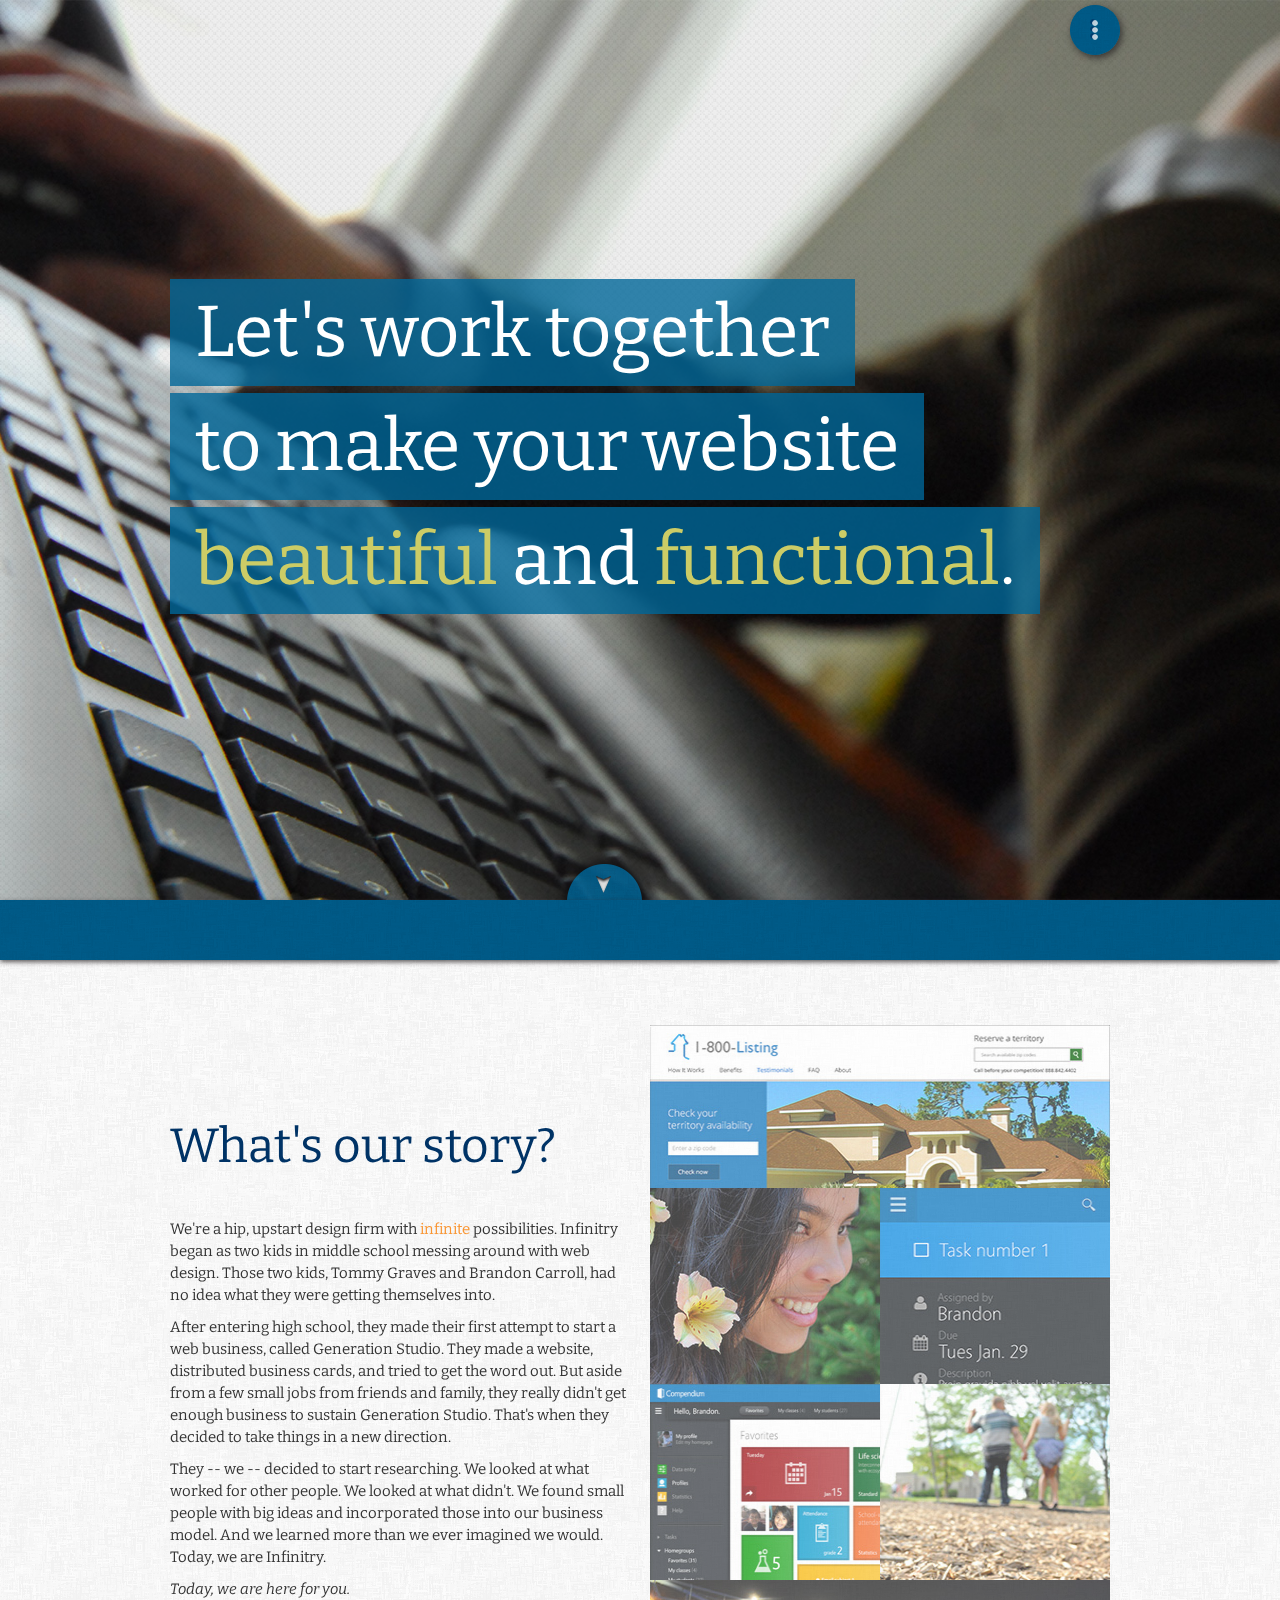
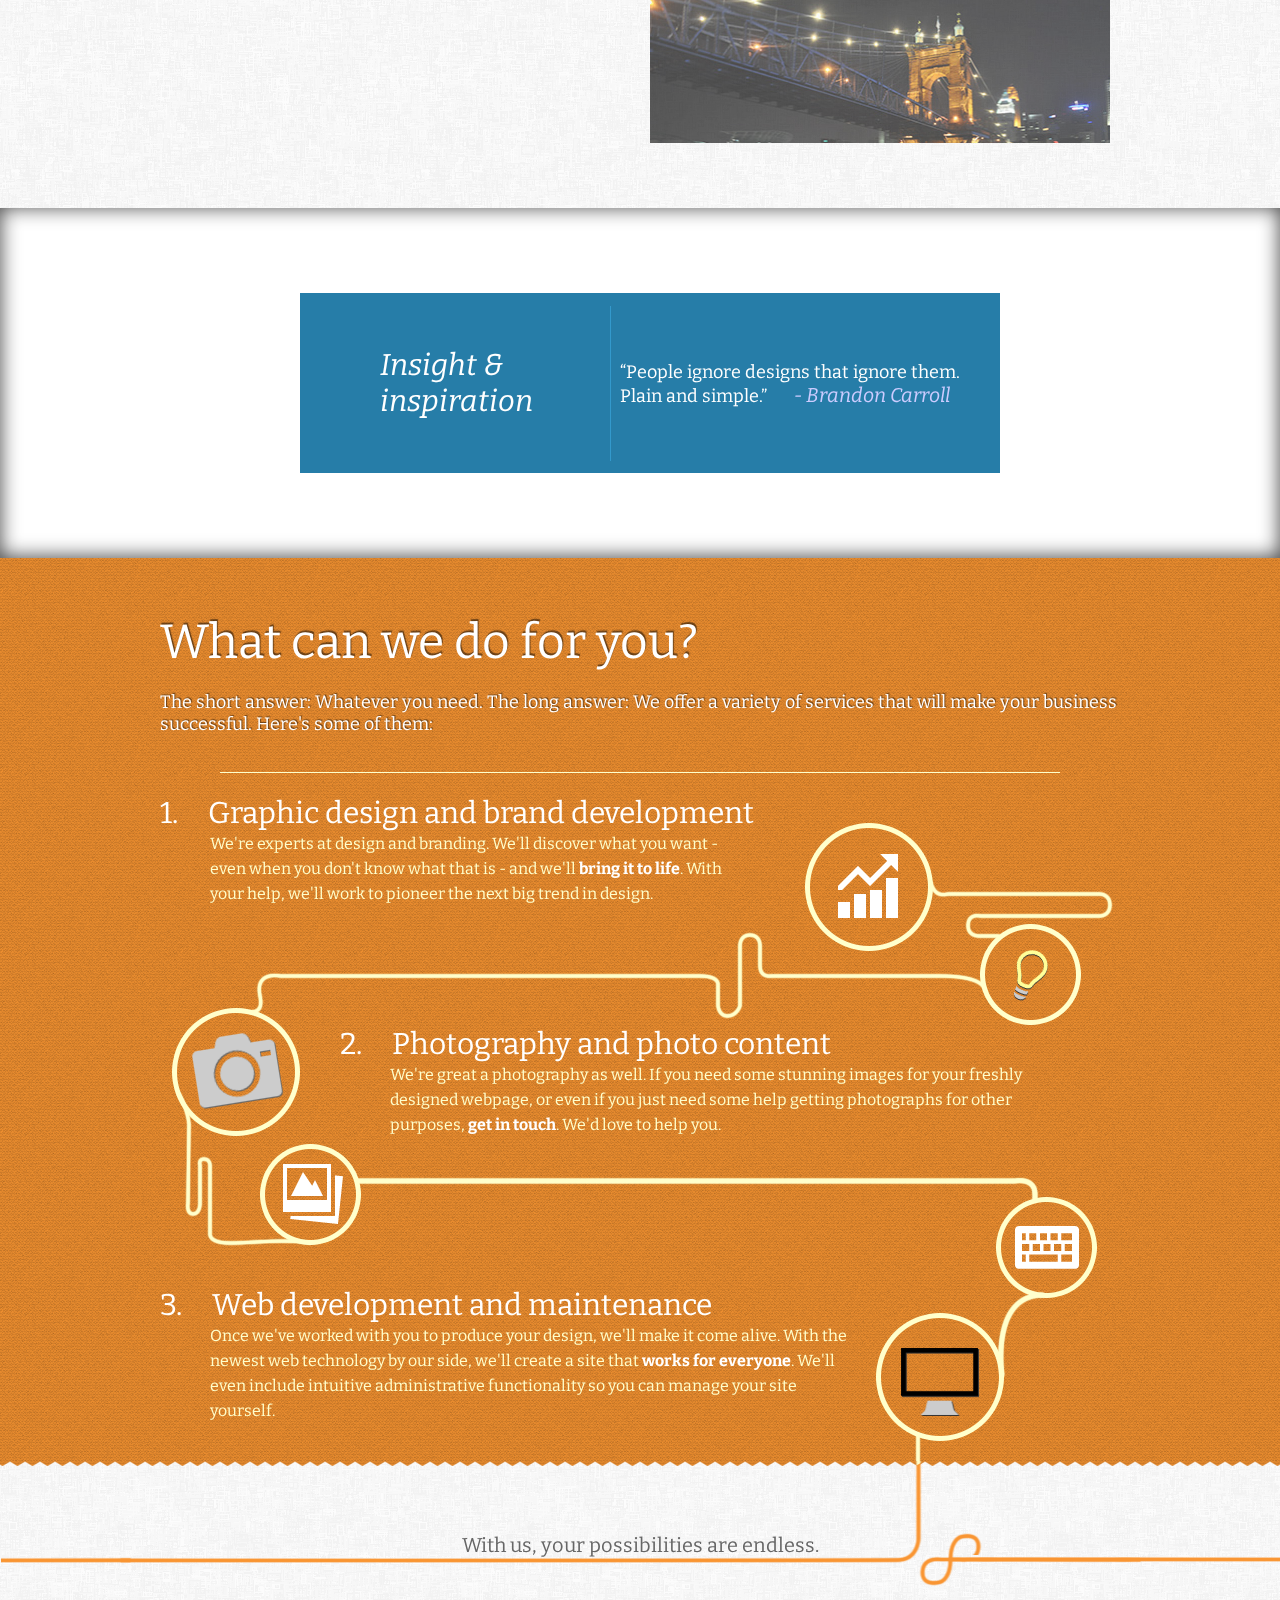
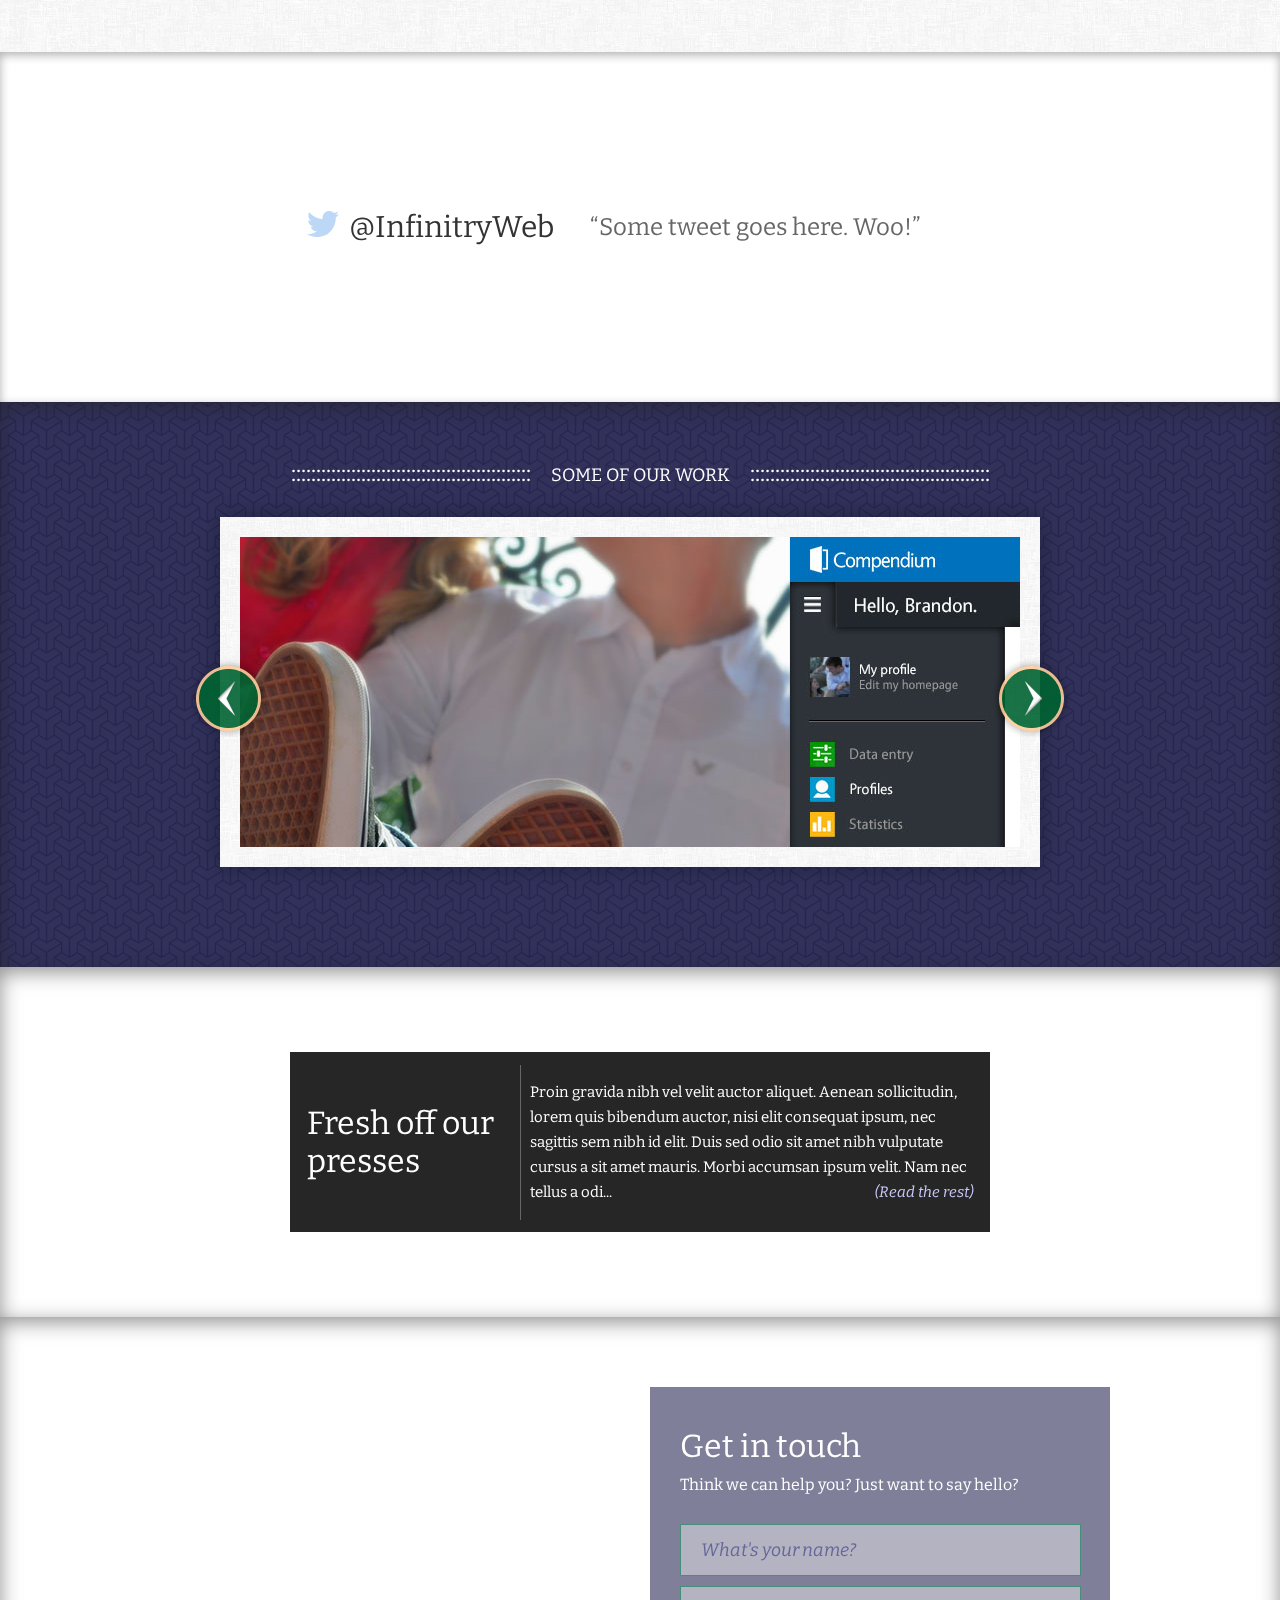
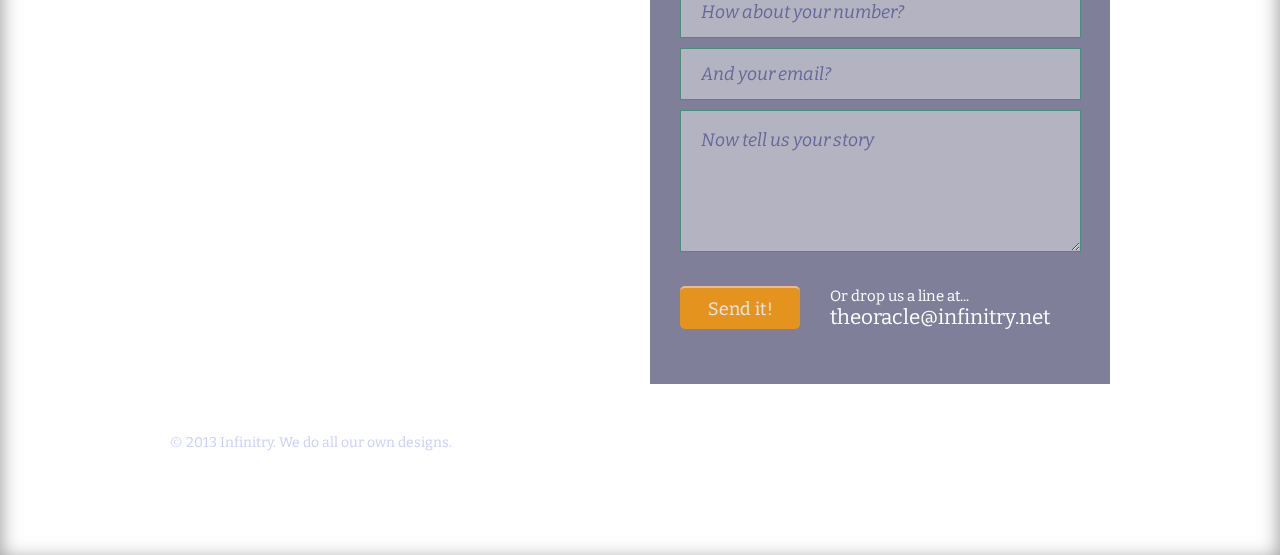
<file: sites/infinitry.net/index.html>
<!DOCTYPE html>
<!--[if lt IE 7 ]><html class="ie ie6" lang="en"><![endif]-->
<!--[if IE 7 ]><html class="noscroll ie ie7" lang="en"><![endif]-->
<!--[if IE 8 ]><html class="noscroll ie ie8" lang="en"><![endif]-->
<!--[if IE 9 ]><html class="noscroll ie ie9" lang="en"><![endif]-->
<!--[if (gt IE 9)|!(IE)]><!--><html class="noscroll" lang="en"><!--<![endif]-->
<head>
	<meta charset="utf-8">

    <title>Infinitry</title>

    <meta name="description" content="">
	<meta name="author" content="">
 	<meta name="viewport" content="width=device-width, initial-scale=1, maximum-scale=1">
    
    <link rel="stylesheet" href="http://fonts.googleapis.com/css?family=Bitter:400,400italic">
    <link rel="stylesheet" href="css/base.css">
    <link rel="stylesheet" href="css/skeleton.css">
    <link rel="stylesheet" href="css/global.css">
    <!--[if lte IE 7]><!-->
        <link media="screen and (max-width: 767px)" rel="stylesheet" href="css/mobile.css">
    <!--<![endif]-->
    <!--[if lt IE 9]>
        <link rel="stylesheet" href="css/ie8.css">
    <![endif]-->
	<link rel="shortcut icon" href="images/favicon.ico">
	<link rel="apple-touch-icon" href="images/apple-touch-icon.png">
	<link rel="apple-touch-icon" sizes="72x72" href="images/apple-touch-icon-72x72.png">
	<link rel="apple-touch-icon" sizes="114x114" href="images/apple-touch-icon-114x114.png">

    <script src="js/matchmedia.js"></script>
    <!--[if lt IE 9]>
        <script src="js/html5shiv.js"></script>
        <script src="//ajax.googleapis.com/ajax/libs/jquery/1.9.1/jquery.min.js"></script>
        <script>window.jQuery || document.write(unescape('%3Cscript src="js/jquery-1.9.1-min.js"%3E%3C/script%3E'))</script>
    <![endif]-->
    <!--[if gte IE 9]><!-->
        <script src="//ajax.googleapis.com/ajax/libs/jquery/2.0.0/jquery.min.js"></script>
        <script>window.jQuery || document.write(unescape('%3Cscript src="js/jquery-2.0.0-min.js"%3E%3C/script%3E'))</script>
    <!--<![endif]-->
    <script src="js/plugins.js"></script>
    <script src="js/ordered.js"></script>

</head>
<body>
    <header>
        <div class="container">
            <div id="logo"><img src="images/billy-logo.png" alt="infinitry"></div>
            <div id="menu">
                <nav>
                    <ul>
                        <li><a href="?state=whats-our-story"><span class="global">What's our story?</span><span class="mobile">Story</span></a></li>
                        <li><a href="?state=who-are-we"><span class="global">Who are we?</span><span class="mobile">Team</span></a></li>
                        <li><a href="?state=what-can-we-do"><span class="global">What can we do?</span><span class="mobile">Services</span></a></li>
                        <li><a href="?state=where-are-we"><span class="global">Where are we?</span><span class="mobile">Contact</span></a></li>
                    </ul>
                </nav>
                <div class="dots"><div></div></div>
            </div>
        </div>
    </header>
    <section id="billboard-text">
        <div>
            <section>
                <p><span>Let's work together</span></p><br>
                <p><span>to make your website</span></p><br>
                <p><span><b class="special">beautiful</b> and <b class="special">functional</b>.</span></p>
            </section>
        </div>
        <a href="#" class="nav-starter">View Site</a>
    </section>
    <div id="billboard">
        <section id="mobile-billboard-text">
            <div>
                <p><span>Let's make your</span></p><br>
                <p><span>website more</span></p><br>
                <p><span><b class="special">beautiful</b></span></p><br>
                <p><span>and <b class="special">functional</b>.</span></p>
            </div>
            <a href="#" class="nav-starter">View Site</a>
        </section>
    </div>
    <div id="content">
        <div id="top-menu-hack"></div>
        <section id="whats-our-story" data-statetitle="Infinitry: What's our story?">
            <div class="container">
                <div id="our-story" class="eight columns">
                    <h1>What's our story?</h1>
                    <p>We're a hip, upstart design firm with <span class="special">infinite</span> possibilities. Infinitry began as two kids in middle school messing around with web design. Those two kids, Tommy Graves and Brandon Carroll, had no idea what they were getting themselves into.</p>
                    <p>After entering high school, they made their first attempt to start a web business, called Generation Studio. They made a website, distributed business cards, and tried to get the word out. But aside from a few small jobs from friends and family, they really didn't get enough business to sustain Generation Studio. That's when they decided to take things in a new direction.</p>
                    <p>They -- we -- decided to start researching. We looked at what worked for other people. We looked at what didn't. We found small people with big ideas and incorporated those into our business model. And we learned more than we ever imagined we would. Today, we are Infinitry.</p>
                    <p class="here-for-you">Today, we are here for you.</p>
                </div>
                <div class="our-work eight columns">
                    <div class="eight columns"><img src="images/montage/1800listing.jpg" alt="1800 Listing; Web Design"></div>
                    <div class="four columns"><img src="images/montage/cool-girl.jpg" alt="Cool girl; Photography"></div>
                    <div class="four columns"><img src="images/montage/mycompendium-2.jpg" alt="MyCompendium; Web Design/UX"></div>
                    <div class="four columns"><img src="images/montage/mycompendium-1.jpg" alt="MyCompendium; Web Design/UX"></div>
                    <div class="four columns"><img src="images/montage/couple-photo.jpg" alt="Romantic couple; Photography"></div>
                    <div class="eight columns"><img src="images/montage/city-night.jpg" alt="Bridge; Engineering"></div>
                </div>
            </div>
        </section>
        <section id="quote">
            <div class="container">
                <div class="twelve columns offset-by-two">
                    <figure class="twelve columns">
                        <div class="h1-wrap four columns offset-by-one">
                            <h1>Insight &amp; inspiration</h1>
                        </div>
                        <blockquote class="six columns omega"><p>&ldquo;People ignore designs that ignore them. Plain and simple.&rdquo; <span class="caption">- Brandon Carroll</span></p></blockquote>
                    </figure>
                </div>
            </div>
        </section>
        <section id="the-team">
            <div class="container">
                <h1>The team</h1>
                <div class="team-active team-box">
                    <section class="columns team-profile">
                        <img src="images/team-natasha.jpg" alt="Natasha">
                        <span class="team-name">Natasha (Tasha)</span>
                        <span class="team-role">Photographer. Designer. Stunner.</span>
                    </section>
                    <section class="five columns alpha team-questions">
                        <div class="question">
                            <h2>If you were a type of food, what would it be?</h2>
                            <span class="answer">Pear</span>
                        </div>
                        <div class="question">
                            <h2>If you were a type of food, what would it be?</h2>
                            <span class="answer">Pear</span>
                        </div>
                        <div class="question">
                            <h2>If you were a type of food, what would it be?</h2>
                            <span class="answer">Pear</span>
                        </div>
                        <div class="question">
                            <h2>If you were a type of food, what would it be?</h2>
                            <span class="answer">Pear</span>
                        </div>
                    </section>
                </div>
            </div>
        </section>
        <section id="what-can-we-do" data-statetitle="Infinitry: What We Can Do">
            <div class="container">
                <h1>What can we do for you?</h1>
                <h2>The short answer: Whatever you need. The long answer: We offer a variety of services that will make your business successful. Here's some of them:</h2>
                <div class="fourteen columns"></div>
                <section id="services">
                    <ol>
                        <li class="graphics">
                            <h3><span class="number">1.</span><span class="mobile-change">Graphic design and brand development</span></h3>
                            <p>We're experts at design and branding. We'll discover what you want - even when you don't know what that is - and we'll <span class="special">bring it to life</span>. With your help, we'll work to pioneer the next big trend in design.</p>
                        </li>
                        <li class="photography offset-by-three">
                            <h3><span class="number">2.</span>Photography and photo content</h3>
                            <p>We're great a photography as well. If you need some stunning images for your freshly designed webpage, or even if you just need some help getting photographs for other purposes, <span class="special">get in touch</span>. We'd love to help you.</p>
                        </li>
                        <li class="web-development">
                            <h3><span class="number">3.</span>Web development and maintenance</h3>
                            <p>Once we've worked with you to produce your design, we'll make it come alive. With the newest web technology by our side, we'll create a site that <span class="special">works for everyone</span>. We'll even include intuitive administrative functionality so you can manage your site yourself.</p>
                        </li>
                    </ol>
                </section>
            </div>
        </section>
        <section id="endless-possibilities">
            <div class="parallax">
                <div class="second-parallax">
                    <div class="container">
                        <span>With us, your possibilities are endless.</span>
                    </div>
                </div>
            </div>
        </section>
        <section id="twitter">
            <div class="container">
                <div class="twelve columns offset-by-two">
                    <div class="twitter-box">
                        <div class="h1-wrap five columns alpha">
                            <h1><img class="footer-icon" id="twitter-icon" src="images/twitter-icon.png" alt="twitter">@InfinitryWeb</h1>
                        </div>
                        <div class="tweet seven columns omega">
                            <p>&ldquo;Some tweet goes here. Woo!&rdquo;</p>
                        </div>
                    </div>
                </div>
            </div>
        </section>
        <section id="some-of-our-work">
            <div class="container">
                <h1>::::::::::::::::::::::::::::::::::::::::::::::::<span>SOME OF OUR WORK</span>::::::::::::::::::::::::::::::::::::::::::::::::</h1>
                <h2>:::::<span>SOME OF OUR WORK</span>:::::</h2>
                <div class="fourteen columns offset-by-one work-box">
                    <a href="#" id="work-box-left">Left</a>
                    <div>
                        <ul>
                            <li><img src="images/our-work-1.jpg" alt="Our work 1"></li>
                            <li><img src="images/our-work-2.jpg" alt="Our work 2"></li>
                            <li><img src="images/our-work-1.jpg" alt="Our work 1"></li>
                            <li><img src="images/our-work-2.jpg" alt="Our work 2"></li>
                            <li><img src="images/our-work-1.jpg" alt="Our work 1"></li>
                            <li><img src="images/our-work-2.jpg" alt="Our work 2"></li>
                            <li><img src="images/our-work-1.jpg" alt="Our work 1"></li>
                            <li><img src="images/our-work-2.jpg" alt="Our work 2"></li>
                            <li><img src="images/our-work-1.jpg" alt="Our work 1"></li>
                            <li><img src="images/our-work-2.jpg" alt="Our work 2"></li>
                        </ul>
                    </div>
                    <a href="#" id="work-box-right">Right</a>
                </div>
            </div>
        </section>
        <section id="blog">
            <div class="container">
                <div class="twelve columns offset-by-two">
                    <div class="blog-box">
                        <div class="h1-wrap four columns alpha">
                            <h1>Fresh off our presses</h1>
                        </div>
                        <div class="post eight columns omega">
                            <p>Proin gravida nibh vel velit auctor aliquet. Aenean sollicitudin, lorem quis bibendum auctor, nisi elit consequat ipsum, nec sagittis sem nibh id elit. Duis sed odio sit amet nibh vulputate cursus a sit amet mauris. Morbi accumsan ipsum velit. Nam nec tellus a odi... <a class="read-more" href="#">(Read the rest)</a></p>
                        </div>
                    </div>
                    </div>
                </div>
        </section>
        <footer id="where-are-we" data-statetitle="Infinitry: Contact Us">
            <div class="container">
                <div id="location" class="seven columns">
                    <h1 class="six columns alpha">We are located in the Central Ohio and Southwestern Ohio areas.</h1>
                    <p>We have lived here most of our lives, and we love helping businesses and individuals close to home. If you or your business is located in this area, please feel free to contact us and set up an appointment so we can get you started as soon as possible... We can’t wait to hear from you!</p>
                </div>
                <div id="contact" class="eight columns offset-by-one">
                    <form>
                        <div>
                            <h1>Get in touch</h1>
                            <p>Think we can help you? Just want to say hello?</p>
                            <input type="text" name="name" placeholder="What's your name?">
                            <input type="text" name="phone" placeholder="How about your number?">
                            <input type="text" name="email" placeholder="And your email?">
                            <textarea name="message" placeholder="Now tell us your story"></textarea>
                            <button><span>Send it!</span></button>
                            <span class="drop">Or drop us a line at...
                            <span class="email-address">theoracle@infinitry.net</span></span>
                        </div>
                    </form>
                </div>
                <div class="sixteen columns" id="copyright">
                    <span>&copy; 2013 Infinitry. We do all our own designs.</span>
                </div>
            </div>
        </footer>
    </div>
        <script>
            /mobile/i.test(navigator.userAgent) && !window.location.hash && setTimeout(function () {
                window.scrollTo(0, 1);
                $('html').removeClass('noscroll');
                /*document.ontouchmove = function(event){
                    event.preventDefault();
                };*/
            }, 1);
        </script>
</body>
</html>
</file>
<file: sites/infinitry.net/css/skeleton.css>
/*
* Skeleton V1.2
* Copyright 2011, Dave Gamache
* www.getskeleton.com
* Free to use under the MIT license.
* http://www.opensource.org/licenses/mit-license.php
* 6/20/2012
*/


/* Table of Contents
==================================================
    #Base 960 Grid
    #Tablet (Portrait)
    #Mobile (Portrait)
    #Mobile (Landscape)
    #Clearing */



/* #Base 960 Grid
================================================== */

    .container                                  { position: relative; width: 960px; margin: 0 auto; padding: 0; }
    .container .column,
    .container .columns                         { float: left; display: inline; margin-left: 10px; margin-right: 10px; }
    .row                                        { margin-bottom: 20px; }

    /* Nested Column Classes */
    .column.alpha, .columns.alpha               { margin-left: 0; }
    .column.omega, .columns.omega               { margin-right: 0; }

    /* Base Grid */
    .container .one.column,
    .container .one.columns                     { width: 40px;  }
    .container .two.columns                     { width: 100px; }
    .container .three.columns                   { width: 160px; }
    .container .four.columns                    { width: 220px; }
    .container .five.columns                    { width: 280px; }
    .container .six.columns                     { width: 340px; }
    .container .seven.columns                   { width: 400px; }
    .container .eight.columns                   { width: 460px; }
    .container .nine.columns                    { width: 520px; }
    .container .ten.columns                     { width: 580px; }
    .container .eleven.columns                  { width: 640px; }
    .container .twelve.columns                  { width: 700px; }
    .container .thirteen.columns                { width: 760px; }
    .container .fourteen.columns                { width: 820px; }
    .container .fifteen.columns                 { width: 880px; }
    .container .sixteen.columns                 { width: 940px; }

    .container .one-third.column                { width: 300px; }
    .container .two-thirds.column               { width: 620px; }

    /* Offsets */
    .container .offset-by-one                   { padding-left: 60px;  }
    .container .offset-by-two                   { padding-left: 120px; }
    .container .offset-by-three                 { padding-left: 180px; }
    .container .offset-by-four                  { padding-left: 240px; }
    .container .offset-by-five                  { padding-left: 300px; }
    .container .offset-by-six                   { padding-left: 360px; }
    .container .offset-by-seven                 { padding-left: 420px; }
    .container .offset-by-eight                 { padding-left: 480px; }
    .container .offset-by-nine                  { padding-left: 540px; }
    .container .offset-by-ten                   { padding-left: 600px; }
    .container .offset-by-eleven                { padding-left: 660px; }
    .container .offset-by-twelve                { padding-left: 720px; }
    .container .offset-by-thirteen              { padding-left: 780px; }
    .container .offset-by-fourteen              { padding-left: 840px; }
    .container .offset-by-fifteen               { padding-left: 900px; }



/* #Tablet (Portrait)
================================================== */

    /* Note: Design for a width of 768px */

    @media only screen and (min-width: 768px) and (max-width: 959px) {
        .container                                  { width: 768px; }
        .container .column,
        .container .columns                         { margin-left: 10px; margin-right: 10px;  }
        .column.alpha, .columns.alpha               { margin-left: 0; margin-right: 10px; }
        .column.omega, .columns.omega               { margin-right: 0; margin-left: 10px; }
        .alpha.omega                                { margin-left: 0; margin-right: 0; }

        .container .one.column,
        .container .one.columns                     { width: 28px; }
        .container .two.columns                     { width: 76px; }
        .container .three.columns                   { width: 124px; }
        .container .four.columns                    { width: 172px; }
        .container .five.columns                    { width: 220px; }
        .container .six.columns                     { width: 268px; }
        .container .seven.columns                   { width: 316px; }
        .container .eight.columns                   { width: 364px; }
        .container .nine.columns                    { width: 412px; }
        .container .ten.columns                     { width: 460px; }
        .container .eleven.columns                  { width: 508px; }
        .container .twelve.columns                  { width: 556px; }
        .container .thirteen.columns                { width: 604px; }
        .container .fourteen.columns                { width: 652px; }
        .container .fifteen.columns                 { width: 700px; }
        .container .sixteen.columns                 { width: 748px; }

        .container .one-third.column                { width: 236px; }
        .container .two-thirds.column               { width: 492px; }

        /* Offsets */
        .container .offset-by-one                   { padding-left: 48px; }
        .container .offset-by-two                   { padding-left: 96px; }
        .container .offset-by-three                 { padding-left: 144px; }
        .container .offset-by-four                  { padding-left: 192px; }
        .container .offset-by-five                  { padding-left: 240px; }
        .container .offset-by-six                   { padding-left: 288px; }
        .container .offset-by-seven                 { padding-left: 336px; }
        .container .offset-by-eight                 { padding-left: 384px; }
        .container .offset-by-nine                  { padding-left: 432px; }
        .container .offset-by-ten                   { padding-left: 480px; }
        .container .offset-by-eleven                { padding-left: 528px; }
        .container .offset-by-twelve                { padding-left: 576px; }
        .container .offset-by-thirteen              { padding-left: 624px; }
        .container .offset-by-fourteen              { padding-left: 672px; }
        .container .offset-by-fifteen               { padding-left: 720px; }
    }


/*  #Mobile (Portrait)
================================================== */

    /* Note: Design for a width of 320px */

    @media only screen and (max-width: 767px) {
        .container { width: 300px; }
        .container .columns,
        .container .column { margin: 0; }

        .container .one.column,
        .container .one.columns,
        .container .two.columns,
        .container .three.columns,
        .container .four.columns,
        .container .five.columns,
        .container .six.columns,
        .container .seven.columns,
        .container .eight.columns,
        .container .nine.columns,
        .container .ten.columns,
        .container .eleven.columns,
        .container .twelve.columns,
        .container .thirteen.columns,
        .container .fourteen.columns,
        .container .fifteen.columns,
        .container .sixteen.columns,
        .container .one-third.column,
        .container .two-thirds.column  { width: 300px; }

        /* Offsets */
        .container .offset-by-one,
        .container .offset-by-two,
        .container .offset-by-three,
        .container .offset-by-four,
        .container .offset-by-five,
        .container .offset-by-six,
        .container .offset-by-seven,
        .container .offset-by-eight,
        .container .offset-by-nine,
        .container .offset-by-ten,
        .container .offset-by-eleven,
        .container .offset-by-twelve,
        .container .offset-by-thirteen,
        .container .offset-by-fourteen,
        .container .offset-by-fifteen { padding-left: 0; }

    }


/* #Mobile (Landscape)
================================================== */

    /* Note: Design for a width of 480px */

    @media only screen and (min-width: 480px) and (max-width: 767px) {
        .container { width: 420px; }
        .container .columns,
        .container .column { margin: 0; }

        .container .one.column,
        .container .one.columns,
        .container .two.columns,
        .container .three.columns,
        .container .four.columns,
        .container .five.columns,
        .container .six.columns,
        .container .seven.columns,
        .container .eight.columns,
        .container .nine.columns,
        .container .ten.columns,
        .container .eleven.columns,
        .container .twelve.columns,
        .container .thirteen.columns,
        .container .fourteen.columns,
        .container .fifteen.columns,
        .container .sixteen.columns,
        .container .one-third.column,
        .container .two-thirds.column { width: 420px; }
    }


/* #Clearing
================================================== */

    /* Self Clearing Goodness */
    .container:after { content: "\0020"; display: block; height: 0; clear: both; visibility: hidden; }

    /* Use clearfix class on parent to clear nested columns,
    or wrap each row of columns in a <div class="row"> */
    .clearfix:before,
    .clearfix:after,
    .row:before,
    .row:after {
      content: '\0020';
      display: block;
      overflow: hidden;
      visibility: hidden;
      width: 0;
      height: 0; }
    .row:after,
    .clearfix:after {
      clear: both; }
    .row,
    .clearfix {
      zoom: 1; }

    /* You can also use a <br class="clear" /> to clear columns */
    .clear {
      clear: both;
      display: block;
      overflow: hidden;
      visibility: hidden;
      width: 0;
      height: 0;
    }
</file>
<file: sites/infinitry.net/css/global.css>
#some-of-our-work {
    background: url(../images/blue-bg.png);
    -webkit-box-shadow: inset 0 5px 20px rgba(35,31,32,.5);
	-moz-box-shadow: inset 0 5px 20px rgba(35,31,32,.5);
	box-shadow: inset 0 5px 20px rgba(35,31,32,.5);
    padding-bottom: 100px;
}

#some-of-our-work .container {
    text-align: center;
}

#some-of-our-work h1 {
    font-size: 1.5em;
    margin: 0;
    padding: 0;
    padding-top: 57px;
    color: #fff
}

#some-of-our-work h1 span {
    padding: 0px 20px;
    font-size: .75em;
}

#some-of-our-work h2 {
    display: none;
}

#some-of-our-work .work-box {
    height: 350px;
    margin-left: 60px;
    margin-top: 30px;
    padding-left: 0;
    background: url(../images/who-are-we.png);
    position: relative;
    -webkit-box-shadow: 0 0 20px rgba(0,0,0,.3);
	-moz-box-shadow: 0 0 20px rgba(0,0,0,.3);
	box-shadow: 0 0 20px rgba(0,0,0,.3);
}

#work-box-left, #work-box-right {
    width: 83px;
    height: 83px;
    opacity: .9;
    background: url(../images/portfolio-buttons.png);
    position: absolute;
    top: 50%;
    margin-top: -35px;
    text-indent: -9999px;
    z-index: 2;
}

#work-box-left:hover, #work-box-right:hover {
    opacity: 1;
}

#work-box-left {
    left: -33px;
}

#work-box-right {
    background-position: 0px -83px;
    right: -33px;
}

.work-box div {
    overflow: hidden;
    height: 310px;
    width: 780px;
    margin: 20px;
}

.work-box ul {
    width: 9999px;
    list-style: none;
    padding: 0;
    margin: 0;
    position: relative;
    z-index: 1;
}

.work-box li {
    float: left;
}

body, html {
    font-family: 'Bitter', serif;
    height: 100%;
}

input, button, textarea {
    font-family: 'Bitter', serif;
}

html.noscroll {
    position: fixed; 
    overflow-y: scroll;
    width: 100%;
}

#billboard {
    position: fixed;
    top: 0px;
    left: 0px;
    height: 100%;
    width: 100%;
    background: url(../images/billboard-1.jpg) no-repeat center center;
    background-attachment: fixed;
    -webkit-background-size: cover;
    -moz-background-size: cover;
    -o-background-size: cover;
    background-size: cover;
}

/*#billboard-text {
    position: relative;
    height: 342px;
    width: 940px;
    top: 50%;
    margin-top: -171px;
    left: 50%;
    margin-left: -470px;
    z-index: 1;
}*/

#mobile-billboard-text {
    display: none;
}

#billboard-text {
    left: 50%;
    margin-left: -470px;
    height: 100%;
    display: table;
    position: relative;
    z-index: 1;
    -webkit-touch-callout: none;
    -webkit-user-select: none;
    -khtml-user-select: none;
    -moz-user-select: none;
    -ms-user-select: none;
    user-select: none;
}

#billboard-text div {
    display: table-cell;
    vertical-align: middle;
    -webkit-touch-callout: none;
    -webkit-user-select: none;
    -khtml-user-select: none;
    -moz-user-select: none;
    -ms-user-select: none;
    user-select: none;
    text-align: center;
}

#billboard-text section {
    display: inline-block;
    text-align: left;
}

#billboard-text p {
    margin: 0 0 7px 0;
    height: 107px;
    line-height: 107px;
    padding: 0 25px;
    background: rgba(0, 102, 153, .8);
    color: #fff;
    font-size: 4.5em;
    display: inline-block;    
    -webkit-touch-callout: none;
    -webkit-user-select: none;
    -khtml-user-select: none;
    -moz-user-select: none;
    -ms-user-select: none;
    user-select: none;
}

#billboard-text span {
    -webkit-touch-callout: text;
    -webkit-user-select: text;
    -khtml-user-select: text;
    -moz-user-select: text;
    -ms-user-select: text;
    user-select: text; 
}

#billboard-text .special {
    color: #cccc66;
    font-weight: normal;
}

#billboard-text span::-moz-selection { 
    background: rgba(0, 102, 153, 0); 
    color: #cccc66;
}

#billboard-text span::selection {
    background: rgba(0, 102, 153, 0);
    color: #cccc66;
}

#billboard-text .special::-moz-selection { 
    background: rgba(0, 102, 153, 0); 
    color: #fff;
}

#billboard-text .special::selection {
    background: rgba(0, 102, 153, 0);
    color: #fff;
}

header {
    position: fixed;
    top: 0px;
    width: 100%;
    z-index: 999;
}

header.active {
	background: url(../images/nav-bg.png);
    height: 60px;
    -webkit-box-shadow: 0 2px 5px rgba(35,31,32,.75);
	-moz-box-shadow: 0 2px 5px rgba(35,31,32,.75);
	box-shadow: 0 2px 5px rgba(35,31,32,.75);
}

header.active #menu {
    -webkit-border-radius: 0;
	-moz-border-radius: 0;
	border-radius: 0;
    -webkit-box-shadow: none;
	-moz-box-shadow: none;
	box-shadow: none;
    overflow: visible;
}
/*
header.active img {
    left: -7px !important;
}*/


header img {
    position: absolute;
    top: 11px;
    left: 23px;
    display: none;
}

#menu {
    width: 50px;
	height: 50px;
	-webkit-border-radius: 25px;
	-moz-border-radius: 25px;
	border-radius: 25px;
	background: url(../images/nav-bg.png);
	-webkit-box-shadow: 2px 3px 7px rgba(35,31,32,.75);
	-moz-box-shadow: 2px 3px 7px rgba(35,31,32,.75);
	box-shadow: 2px 3px 7px rgba(35,31,32,.75);
    position: relative;
    margin-top: 5px;
    z-index: 999;
    overflow: hidden;
    float: right;
}

#menu .dots {
    z-index: 1000;
    width: 50px;
	height: 50px;
	-webkit-border-radius: 25px;
	-moz-border-radius: 25px;
	border-radius: 25px;
	background: url(../images/nav-bg.png);
    position: absolute;
    right: 0px;
    top: 0px;
}

#menu .dots div {
    background: url(../images/menu-dots.png) no-repeat;
    width: 8px;
    height: 21px;
    position: absolute;
    top: 14px;
    right: 22px;
}

.menu-hover .dots div {
    background-position: 0px -21px !important;
}

.menu-hover nav ul li {
    line-height: 50px;
}

.nav-starter {
    width: 103px;
    height: 52px;
    text-indent: -9999px;
    background: url(../images/nav-starter.png);
    position: absolute;
    bottom: 0px;
    right: 50%;
    margin-right: -51px;
    opacity: .85;
    z-index: 2;
}

nav {
    float: left !important;
    width: 720px;
    position: absolute;
    left: 0px;
    top: 0px;
}

nav ul {
    padding: 0px;
    margin: 0px;
}

nav ul li {
    float: left;
    padding-left: 60px;
    height: 50px;
    line-height: 50px;
}

nav ul li a {
    text-decoration: none;
    color: #ccccff;
}

nav ul li a:hover {
    color: #fff;
}

nav .active {
    color: #fff !important;
}

nav .mobile {
    display: none;
}

.nav-starter:hover {
    opacity: 1;
}

#content {
    position: relative;
    z-index: 3;
}

#top-menu-hack {
    width: 100%;
    background: url(../images/nav-bg.png);
    height: 60px;
    -webkit-box-shadow: 0 2px 5px rgba(35,31,32,.75);
	-moz-box-shadow: 0 2px 5px rgba(35,31,32,.75);
	box-shadow: 0 2px 5px rgba(35,31,32,.75);
    position: relative;
}

#top-menu-hack.no-longer-necessary {
    background: transparent;
    -webkit-box-shadow: 0 0 0;
	-moz-box-shadow: 0 0 0;
	box-shadow: 0 0 0;
}

#whats-our-story {
    padding: 65px 0;
    background: url(../images/who-are-we.png);
}

#whats-our-story h1 {
    font-size: 3em;
    color: #003366;
    margin-top: 92px;
    margin-bottom: 43px;
}

#whats-our-story p {
    font-size: .9375em;
    color: #333;
    line-height: 22px;
    margin: 0 0 10px 0;
}

#whats-our-story .special {
    color: #f99532;
}

.here-for-you {
    font-style: italic;
}

.our-work img {
    box-sizing: border-box;
    -moz-box-sizing: border-box;
    opacity: .7;
    width: 100%;
    height: 100%;
}


.our-work div.four {
    width: 230px !important;
    height: 196px;
    margin: 0 !important;
    position: relative;
}

.our-work div.eight {
    margin: 0 !important;
    height: 163px;
    position: relative;
}

.our-work p {
    border-top: 1px solid #666;
    border-bottom: 1px solid #666;
    padding: 22px 0;
    text-align: center;
    font-style: italic;
    font-size: 1.5em !important;
}

.image-bg {
    position: absolute;
    background: rgba(51, 153, 103, .95);
	-webkit-box-shadow: inset 0 0 2px rgba(255,255,255,.75);
	-moz-box-shadow: inset 0 0 2px rgba(255,255,255,.75);
	box-shadow: inset 0 0 2px rgba(255,255,255,.75);
    color: #fff;
    z-index: 10;
}

.image-bg div {
    position: absolute;
    right: 0px;
    bottom: 0px;
    margin: 10px;
    color: #fff;
    text-align: right;
}

.image-title {
    font-size: 0.9375em;
    font-weight: bold;
    display: block;
}

.image-work {
    font-size: .75em;
    font-style: italic;
}

#quote {
    height: 350px;
    background: url(../images/billboard-2.jpg) center center;
    background-attachment: fixed;
    -webkit-background-size: cover;
    -moz-background-size: cover;
    -o-background-size: cover;
    background-size: cover;
    -webkit-box-shadow: inset 0 -1px 20px rgba(0,0,0,.75);
	-moz-box-shadow: inset 0 -1px 20px rgba(0,0,0,.75);
	box-shadow: inset 0 -1px 20px rgba(0,0,0,.75);
}

#quote figure {
    background: rgba(0, 102, 153, .85);
    height: 180px;
    margin-top: 85px;
}

#quote .h1-wrap {
    height: 180px;
    display: table;
    margin-left: 20px;
}

#quote h1 {
    font-size: 1.875em;
    color: #fff;
    font-style: italic;
    display: table-cell; 
    vertical-align: middle;
}

#quote blockquote {
    width: 360px;
    font-size: 1.125em;
    color: #fff;
    font-weight: normal;
    margin: 0;
    height: 100%;
    display: table;
    padding-left: 9px;
    border-left: 1px solid #3399cc;
    height: 155px;
    margin-top: 13px;
}

#quote blockquote p {
    margin: 0;
    display: table-cell;
    vertical-align: middle;
}

#quote .caption {
    color: #ccccff;
    font-style: italic;
    text-align: right;
    font-size: 1.111em;
    margin-left: 23px;
}

#the-team {
    box-shadow: inset 0 5px 20px rgba(35,31,32,.5);
    background: url(../images/the-team-bg.png);
    display: none;
}

#the-team h1 {
    color: #fff;
    font-size: 2.25em;
    margin: 0;
    padding-top: 10px;
}

.team-box {
    display: none;
    height: 350px;
    width: 340px;
    padding: 20px;
    box-sizing: border-box;
    -moz-box-sizing: border-box;
    background: url(../images/the-team-pattern.jpg);
    -webkit-box-shadow: 0 5px 10px rgba(35,31,32,.75);
	-moz-box-shadow: 0 5px 10px rgba(35,31,32,.75);
	box-shadow: 0 5px 10px rgba(35,31,32,.75);
}

.team-active {
    width: 640px;
}

.team-box img {
    -webkit-box-shadow: 0 0 10px rgba(102,102,51,.15);
	-moz-box-shadow: 0 0 10px rgba(102,102,51,.15);
	box-shadow: 0 0 10px rgba(102,102,51,.15);
}

#what-can-we-do {
    background: url(../images/what-can-we-do-bg.png);
}

#what-can-we-do .container {
    padding-top: 55px;
    background: url(../images/what-can-we-do.png) no-repeat 12px 265px;
    color: #fff;
    font-weight: normal;
}

#what-can-we-do h1 {
	text-shadow: 1px -2px 1px rgba(0,0,0,.51);
    font-size: 3em;
    margin: 0 0 20px 0;
}

#what-can-we-do h2 {
	text-shadow: 1px -1px 1px rgba(0,0,0,.51);
    font-size: 1.125em;
}

#what-can-we-do .container div {
    height: 1px;
    background: #ffffcc;
    margin: 22px 60px;
    padding-right: 20px;
}

#services {
    height: 710px;
}

#services h3 {
    font-size: 1.875em;
    margin: 0;
}

#services .number {
    margin-right: 30px;
}

#services p {
    color: #ffffcc;
    margin: 0 50px;
    line-height: 25px;
}

#services .special {
    color: #fff;
    font-weight: bold;
}

#services .graphics p {
    width: 530px;
}

#services .photography {
    margin-top: 120px;
}

#services .web-development {
    margin-top: 150px;
}

#services .web-development p {
    width: 650px;
}

#endless-possibilities {
    height: 191px;
    background: url(../images/who-are-we.png);
}

#endless-possibilities .parallax {
    background: url(../images/endless-possibilities.png) repeat-x top;
}

#endless-possibilities .second-parallax {
    height: 191px;
    background: url(../images/endless-possibilities-3.png) center -25px no-repeat;
    margin-left: .9px; /* Fix background 1px offset bug */
}

#endless-possibilities .container {
    line-height: 168px;
    text-align: center;
}

#endless-possibilities span {
    font-size: 1.25em;
    color: #666;
}

#twitter {
    background: url(../images/twitter-bg.jpg) no-repeat center center;
    background-attachment: fixed;
    -webkit-background-size: cover;
    -moz-background-size: cover;
    -o-background-size: cover;
    background-size: cover;
    height: 350px;
    -webkit-box-shadow: inset 0 3px 10px rgba(35,31,32,.35);
	-moz-box-shadow: inset 0 3px 10px rgba(35,31,32,.35);
	box-shadow: inset 0 3px 10px rgba(35,31,32,.35);
}

.twitter-box {
    margin-top: 85px;
    width: 100%;
    height: 160px;
    padding: 10px 0;
    background: rgba(255, 255, 255, .7);
}

.twitter-box h1 {
    margin: 0;
    line-height: 160px;
    font-size: 1.875em;
    color: #333;
}

#twitter-icon {
    margin-left: 17px;
    margin-right: 10px;
}

.tweet {
    display: table !important;
    height: 100%;
    margin-left: 0px !important;
    padding-left: 9px;
    border-left: 1px solid #fff;
}

.twitter-box p {
    font-size: 1.5em;
    color: #666;
    margin: 0;
    margin-left: 17px;
    display: table-cell;
    vertical-align: middle;
}

#blog {
    background: url(../images/blog-bg.jpg) no-repeat center center;
    background-attachment: fixed;
    -webkit-background-size: cover;
    -moz-background-size: cover;
    -o-background-size: cover;
    background-size: cover;
    height: 350px;
	-webkit-box-shadow: inset 0 5px 20px rgba(35,31,32,.5);
	-moz-box-shadow: inset 0 5px 20px rgba(35,31,32,.5);
	box-shadow: inset 0 5px 20px rgba(35,31,32,.5);
}

.blog-box {
    margin-top: 85px;
    width: 100%;
    height: 180px;
    background: rgba(0, 0, 0, .85);
    color: #fff;
}

.blog-box div {
    display: table !important;
    height: 100%;
}

.blog-box h1 {
    font-size: 2em;
    margin: 0;
    padding-left: 17px;
    padding-right: 10px;
    display: table-cell;
    vertical-align: middle;
}

.blog-box .post {
    margin-top: 13px;
    height: 155px;
    margin-left: 0;
    padding-left: 9px;
    border-left: 1px solid #666;
}

.blog-box p {
    margin: 0;
    font-size: 0.9375em;
    display: table-cell;
    vertical-align: middle;
    line-height: 25px;
    padding-right: 17px;
}

.blog-box .read-more {
    color: #ccccff;
    font-style: italic;
    float: right;
    text-decoration: none;
}

.blog-box .read-more:hover {
    text-decoration: underline;
}

footer {
    background: url(../images/blue-bg.png);
    background-attachment: fixed;
    -webkit-box-shadow: inset 0 5px 20px rgba(35,31,32,.5);
	-moz-box-shadow: inset 0 5px 20px rgba(35,31,32,.5);
	box-shadow: inset 0 5px 20px rgba(35,31,32,.5);
}

footer .container {
    padding-top: 70px;
}

#location h1 {
    font-size: 3em;
    color: #fff;
    margin: 0;
    padding: 50px 0;
}

#location p {
    clear: both;
    color: #fff;
    line-height: 30px;
    margin: 0;
}

form {
    width: 100%;
    background: rgba(0, 0, 51, .5);
}

form div {
    padding: 40px 30px 55px 30px;
}

#contact h1 {
    color: #fff;
    margin: 0;
}

#contact p {
    color: #fff;
    margin: 0;
    padding-top: 10px;
    padding-bottom: 30px;
}

#contact input, #contact textarea {
    margin: 0;
    padding: 0;
    width: 379px;
    border: 1px solid #488f7b;
    background: #b3b3c2;
    height: 50px;
    color: #666699;
    font-size: 1.125em;
    padding-left: 20px;
    margin-bottom: 10px;
    outline: 0;
    -webkit-appearance: none;
    border-radius: 0;
}

#contact input:focus, #contact textarea:focus {
    border: 1px solid #006633;
    background: #fff;
    color: #6666ff;
}

#contact textarea {
    margin-bottom: 34px !important;
    height: 122px;
    padding-top: 18px;
    resize: vertical;
}

#contact button {
    width: 120px;
    height: 43px;
    border: 0;
    background: #ff9900;
    color: #fff;
    font-size: 1.125em;
    outline: 0;
    border-top: 2px solid #ffcc99;
    opacity: .8;
    -webkit-border-radius: 5px;
	-moz-border-radius: 5px;
	border-radius: 5px;
}

#contact button:hover {
    border-top: 1px solid #ffcc99;
    opacity: 1;
}

#contact span.drop {
    font-size: 0.9375em;
    color: #fff;
    float: right;
    text-align: left;
    width: 250px;
    height: 45px;
    margin-top: 1px;
}

#contact .email-address {
    font-size: 1.375em;
}

#copyright {
    color: #ccccff;
    font-size: .875em;
    margin-top: 50px;
    padding-bottom: 60px;
}

/* Page */

ol {
    list-style-type: none;
    padding: 0;
}

h1, h2, h3 {
    font-weight: normal;
}

.right {
    float: right;
}



::-webkit-input-placeholder { font-style: italic; color: #666699;}
::-moz-placeholder { font-style: italic; color: #666699;} /* firefox 19+ */
:-ms-input-placeholder { font-style: italic; color: #666699;} /* ie */
input:-moz-placeholder { font-style: italic; color: #666699;}

/* #Media Queries
================================================== */

    /* All retina */
    @media only screen and (min--moz-device-pixel-ratio: 2),
    only screen and (-o-min-device-pixel-ratio: 2/1),
    only screen and (-webkit-min-device-pixel-ratio: 2),
    only screen and (min-device-pixel-ratio: 2) {
        #quote {
            background-image: url(../images/billboard-2-retina.jpg);
        }
    
        #twitter {
            background-image: url(../images/twitter-bg-retina.jpg);
        }
    
        /*#footer {
            background: url(../images/footer-bg-retina.png);
        }*/
        
        /*#what-can-we-do {
            background: url(../images/what-can-we-do-bg-retina.png);
        }*/
    
        #the-team {
            background-image: url(../images/the-team-bg-retina.png);
        }
    
        #blog {
            background-image: url(../images/blog-bg-retina.jpg)
        }
    }

	/* Smaller than standard 960 (devices and browsers) */
	@media only screen and (max-width: 959px) {}

    /* All iPad */
    @media only screen and (min-device-width : 768px) and (max-device-width : 1024px) {
        #endless-possibilities {
            background-attachment: scroll;
        }
    
        #quote {
            background-attachment: scroll;
            background-position: center -40px;
        }
    
        #twitter {
            background-attachment: scroll;
            -webkit-background-size: 1920px 1080px;
        }
    
        #blog {
            background-attachment: scroll;
    -webkit-background-size: cover;
    -moz-background-size: cover;
    -o-background-size: cover;
    background-size: cover;  
        }
    }

	/* Tablet Portrait size to standard 960 (devices and browsers) */
	@media only screen and (min-width: 768px) and (max-width: 959px) {
        #billboard-text {
            width: 768px;
            margin-left: -384px; /*Need to find out why numbers higher (e.g. -383) break portrait! */
            padding-left: 10px;
        }
    
        .nav-starter {
            margin-right: -41px;
        }
    
        #billboard-text p {
            font-size: 3em;
        }
    
        #menu {
            font-size: .875em;
            margin-right: 10px;
        }
    
        nav ul li {
            padding-left: 40px;
        }
    
        #whats-our-story h1 {
            font-size: 2.5em;
            margin-top: 0;
        }
    
        .our-work div.four {
            width: 182px !important;
            height: 155px;
        }

        .our-work div.eight {
            height: 129px;
        }
    
        #quote blockquote {
            width: 278px;
        }
    
        #quote .caption {
            text-align: right;
            width: 100%;
            float: right;
        }
    
        .twitter-box h1 {
            font-size: 1.4em;
        }
    
        footer h1 {
            font-size: 1.5em;
            vertical-align: top;
        }
    
        #contact input, #contact textarea {
            font-size: 1em;
            padding-left: 15px;
        }
    
        #location-icon {
            top: -5px;
        }
    
        #blog-icon {
            top: -4px;
        }
    
        #what-can-we-do .container {
            background: url(../images/what-can-we-do-tablet-portrait.png) no-repeat 12px 265px;;
        }
    
        #what-can-we-do h1, #what-can-we-do h2, #services {
            margin-left: 10px;
        }
    
        #what-can-we-do .container div {
            padding-right: 0px;
        }
        
        #services h3 {
            font-size: 1.5em;
        }
    
        #services .graphics p {
            width: 380px;
        }
    
        #services .photography {
            margin-top: 79px;
        }
    
        #services .web-development {
            margin-top: 129px;
        }
    
        #services .web-development p {  
            width: 450px;
        }
    
        #endless-possibilities .second-parallax {
            background-image: url(../images/endless-possibilities-3-tablet-portrait.png);
            margin-left: 0;
        }
    
        #endless-possibilities span {
            margin-left: -52px;
        }
        
        .blog-box h1 {
            font-size: 1.65em;
        }
    
        .blog-box p {
            font-size: .75em;
            line-height: 20px;
        }
        
        #location h1 {
            padding-top: 0px;
        }
    
        #contact input, #contact textarea {
            width: 286px;
        }
    
        #contact span.drop {
            width: 175px;
            margin-left: 5px;
            font-size: 0.75em;
            margin-top: 12px;
        } 
    
        #some-of-our-work h1 {
            font-size: 1.25em;
        }
    
        .work-box div {
            width: 612px;
        }
    
    
        footer .container{
            overflow: hidden;
    }
	/* All Mobile Sizes (devices and browser) */
	@media only screen and (max-width: 767px) {}

	/* Mobile Landscape Size to Tablet Portrait (devices and browsers) */
	@media only screen and (min-width: 480px) and (max-width: 767px) {}

	/* Mobile Portrait Size to Mobile Landscape Size (devices and browsers) */
	@media only screen and (max-width: 479px) {}
</file>
<file: sites/infinitry.net/css/mobile.css>
body, html {
    font-family: 'Bitter', serif;
}

input, button, textarea {
    font-family: 'Bitter', serif;
}

html {
    width: 100%;
}

#billboard {
    height: 100%;
    width: 100%;
    background: url(../images/mobile/billboard-1.jpg) no-repeat center center;
    position: static;
}

header {
    position: fixed;
    top: 0px;
    width: 100%;
    z-index: 999;
}

header.active {
	background: url(../images/nav-bg.png);
    height: 40px;
    -webkit-box-shadow: 0 1px 10px rgba(35,31,32,.95);
	-moz-box-shadow: 0 1px 10px rgba(35,31,32,.95);
	box-shadow: 0 1px 10px rgba(35,31,32,.95);
}

header.active #menu {
    -webkit-border-radius: 0;
	-moz-border-radius: 0;
	border-radius: 0;
    -webkit-box-shadow: none;
	-moz-box-shadow: none;
	box-shadow: none;
    overflow: visible;
}

header img {
    position: absolute;
    top: 11px;
    left: 23px;
    display: none;
}

#menu {
    width: 34px;
	height: 34px;
	-webkit-border-radius: 17px;
	-moz-border-radius: 17px;
	border-radius: 17px;
	background: url(../images/nav-bg.png);
    -webkit-box-shadow: 0 1px 10px rgba(35,31,32,.95);
	-moz-box-shadow: 0 1px 10px rgba(35,31,32,.95);
	box-shadow: 0 1px 10px rgba(35,31,32,.95);
    margin-top: 3px;
    z-index: 999;
    overflow: hidden;
    float: right;
}

#menu .dots {
    z-index: 1000;
    width: 34px;
	height: 34px;
	-webkit-border-radius: 17px;
	-moz-border-radius: 17px;
	border-radius: 17px;
	background: url(../images/nav-bg.png);
    position: absolute;
    right: 0px;
    top: 0px;
}

#menu .dots div {
    background: url(../images/mobile/menu-dots.png) no-repeat;
    width: 4px;
    height: 14px;
    position: absolute;
    top: 10px;
    right: 15px;
}

.menu-hover .dots div {
    background-position: 0px -14px !important;
}

.menu-hover nav ul li {
    line-height: 34px;
}

.nav-starter {
    width: 76px;
    height: 42px;
    text-indent: -9999px;
    background: url(../images/mobile/nav-starter.png);
    position: absolute;
    bottom: 0px;
    right: 50%;
    margin-right: -38px;
    opacity: 1;
    z-index: 2;
}

nav {
    float: left !important;
    width: 720px;
    position: absolute;
    left: 0px;
    top: 0px;
}

nav ul {
    padding: 0px;
    margin: 0px;
}

nav ul li {
    float: left;
    padding-left: 27px;
    height: 34px;
    line-height: 34px;
}

nav ul li a {
    text-decoration: none;
    color: #ccccff;
    font-size: .8125em;
}

nav ul li a:hover {
    color: #fff;
}

nav .active {
    color: #fff !important;
}

nav .global {
    display: none;
}

nav .mobile {
    display: inline;
}

.nav-starter:hover {
    opacity: 1;
}

#billboard-text {
    display: none;
}

#mobile-billboard-text {
    height: 100%;
    display: table;
    position: relative;
    z-index: 1;
    width: 100%;
}

#mobile-billboard-text div {
    display: table-cell;
    vertical-align: middle;
    padding-left: 20px;
}

#mobile-billboard-text p {
    margin: 0 0 7px 0;
    height: 40px;
    line-height: 40px;
    padding: 0 15px;
    background: rgba(0, 102, 153, .8);
    color: #fff;
    font-size: 1.625em;
    display: inline-block;    
}

#mobile-billboard-text .special {
    color: #cccc66;
    font-weight: normal;
}

#top-menu-hack {
    display: none;
    height: 40px;
    -webkit-box-shadow: 0 1px 10px rgba(35,31,32,.95);
	-moz-box-shadow: 0 1px 10px rgba(35,31,32,.95);
	box-shadow: 0 1px 10px rgba(35,31,32,.95);
}

#whats-our-story {
    padding: 25px 0 0 0;
}

#whats-our-story .container {
    width: 100%;
}

#our-story {
    width: 300px;
    position: relative;
    margin: 0 auto;
    float: none;
    display: block;
}

#whats-our-story p {
    font-size: .8125em;
    color: #333;
    line-height: 15px;
}

#whats-our-story h1 {
    color: #006699;
    font-size: 1.625em;
    margin: 0 0 12px 0;
}

.our-work div.four {
    width: 50% !important;
    height: 135px;
}

.our-work div.eight {
    width: 100% !important;
}

.our-work {
    margin-top: 35px !important;
    margin-left: 0px !important;
    width: 100% !important;
}

#quote {
    background: url(../images/mobile/billboard-2.jpg) center center;
    height: auto;
    padding: 72px 0px;
}

#quote figure {
    height: auto;
    padding-top: 50px;
    padding-bottom: 50px;
    margin-top: 0;
}

#quote .h1-wrap {
    height: auto;
    display: block;
    margin-left: 15px;
    margin-right: 15px;
    padding-bottom: 20px;
    border-bottom: 1px solid #3399cc;
    width: 270px;
}

#quote h1 {
    font-size: 1.625em;
}

#quote blockquote {
    width: 270px;
    font-size: .8125em;
    display: block;
    padding-left: 0px;
    border-left: 0px none;
    height: auto;
    margin: 20px 15px 0 15px;
}

#quote blockquote p {
    display: block
}

#quote .caption {
    display: block;
    font-size: 0.9375em;
    margin-left: 0px;
}

#what-can-we-do {
    padding-bottom: 30px;
}

#what-can-we-do .container {
    padding-top: 25px;
    background: none;
}

#what-can-we-do h1 {
	text-shadow: 0 0 0;
    font-size: 1.625em;
    margin: 0 0 10px 0;
}

#what-can-we-do h2 {
	text-shadow: 0 0 0;
    font-size: 0.875em;
}

#what-can-we-do .container div {
    height: 1px;
    background: #ffffcc;
    margin: 20px 0px;
    padding-right: 0px;
}

#services {
    height: auto;
    clear: both;
}

#services h3 {
    font-size: 0.9375em;
    margin: 0;
}

#services .number {
    margin-right: 5px;
}

#services p {
    color: #ffffcc;
    margin: 0px;
    line-height: 25px;
    font-size: .8125em;
    width: auto !important;
}

#services .special {
    color: #fff;
    font-weight: bold;
}

#services li {
    background: url() center 30px no-repeat;
    padding-top: 130px;
}

#services .graphics {
    padding-top: 100px;
    background-position: center top;
    background-image: url(../images/mobile/graphics.png);
}

.mobile-change {
    display: none;
}

#services .graphics h3:after {
    content: "Graphic design and branding";
}

#services .photography {
    background-image: url(../images/mobile/photography.png);
    margin-top: 0px;
}

#services .web-development {
    background-image: url(../images/mobile/web-development.png);
    margin-top: 0px;
}

#endless-possibilities {
    height: 79px;
}

#endless-possibilities .second-parallax {
    height: auto;
    background: none;
    margin-left: 0;
}

#endless-possibilities .container {
    padding-top: 5px;
    line-height: 74px;
}

#endless-possibilities span {
    font-size: .875em;
    color: #000;
}

#some-of-our-work {
    padding-bottom: 75px;
}

#some-of-our-work h1 {
    display: none;
}

#some-of-our-work h2 {
    display: block !important;
    font-size: 1.2em;
    margin: 0;
    padding: 0;
    padding-top: 33px;
    color: #fff
}

#some-of-our-work h2 span {
    padding: 0px 10px;
    font-size: .75em;
}

#some-of-our-work h2 {
    display: none;
}


#some-of-our-work .work-box {
    width: 280px;
    margin: 30px 10px;
}

.work-box div {
    width: 240px;
}

#work-box-left, #work-box-right {
    width: 16px;
    height: 32px;
    opacity: 1;
    background: url(../images/mobile/portfolio-buttons.png);
    top: 405px;
    margin-top: -35px;
}

#work-box-left {
    left: 50%;
    margin-left: -43px;
}

#work-box-left:hover {
    background-position: -16px 0px;
}

#work-box-right {
    right: 50%;
    background-position: 0px -32px;
    margin-right: -43px;
}

#work-box-right:hover {
    background-position: -16px -32px;
}

#twitter, #blog {
    background: url(../images/mobile/twitter-bg.jpg) no-repeat center center;
    height: auto;
    -webkit-box-shadow: inset 0 3px 10px rgba(35,31,32,.35);
	-moz-box-shadow: inset 0 3px 10px rgba(35,31,32,.35);
	box-shadow: inset 0 3px 10px rgba(35,31,32,.35);
}

#blog {
    background-image: url(../images/mobile/blog-bg.jpg);
}

.twitter-box, .blog-box {
    margin: 60px auto;
    height: auto;
    padding: 50px 10px;
    width: 280px !important;
}

.twitter-box div, .blog-box div {
    float: none !important;
    clear: both;
}

.twitter-box h1, .blog-box h1 {
    margin: 0;
    line-height: normal;
    font-size: 1.625em;
}

#twitter .h1-wrap, #blog .h1-wrap {
    display: block;
    padding-bottom: 25px;
    border-bottom: 1px solid #fff;
    width: 280px;
}

#blog .h1-wrap {
    border-color: #666;
    padding-bottom: 19px;
}

.blog-box h1 {
    padding-left: 0px;
}

#twitter-icon {
    margin-left: 0px;
    margin-right: 10px;
}

.tweet, .blog-box .post {
    display: block !important;
    height: auto;
    padding-left: 0px;
    border-left: 0px none !important;
    text-align: left;
    padding-top: 25px;
}

.blog-box .post {
    padding-top: 19px;
}

.twitter-box p, .post p {
    font-size: 1.125em;
    margin-left: 0px;
    display: block;
}

.post p {
    font-size: .8125em;
}

footer .container {
    padding-top: 35px;
}

#location h1 {
    font-size: 1.625em;
    padding: 0 0 25px 0;
}

#location p {
    line-height: 20px;
    padding-bottom: 30px;
    border-bottom: 1px solid #677a89;
    margin-bottom: 30px;
}

#contact h1 {
    font-size: 1.625em;
}

#contact p {
    font-size: .8125em;
    padding-bottom: 20px;
}

form {
    background: transparent;
}

form div {
    padding: 0px;
}

#contact input, #contact textarea {
    width: 278px;    
    font-size: .9375em;
}

#contact textarea {
    margin-bottom: 22px !important;
}

#contact button {
    width: 100%;
    margin-bottom: 22px;
}

#contact span.drop {
    display: block;
    width: 100%;
    float: none;
    height: auto;
    border-top: 1px solid #677a89;
    border-bottom: 1px solid #677a89;
    padding: 22px 0;
    margin: 0;
    text-align: left;
    font-size: .8125em;
}

#contact .email-address {
    font-size: 1.85em;
}

#copyright {
    color: #9999cc;
    font-size: 0.75em;
    margin-top: 35px;
    padding-bottom: 35px;
}

@media only screen and (min-width: 480px) and (max-width: 767px) {
    #mobile-billboard-text {
        display: none;
    }
    
    #billboard {
        background-image: url(../images/billboard-1.jpg);
    }
    
    #billboard-text {
        display: table;
        position: absolute;
        margin-left: -200px;
    }
    
    #billboard-text p {
        font-size: 1.91em;
        padding: 0px 8px;
        height: 46px;
        line-height: 46px;
    }
    
    #our-story {
        width: 420px;
    }
    
    #quote figure {
        padding-top: 33px;
        padding-bottom: 42px;
    }
    
    #quote .h1-wrap {
        width: 390px;
    }
    
    #quote blockquote {
        width: 390px;
    }
    
    #quote .caption {
        margin-top: 13px;
        font-size: 1.15em;
    }
    
    
    #some-of-our-work .work-box {
        width: 420px;
        margin-left: 0;
        margin-right: 0;
    }
    
    .work-box div {
        width: 380px;
    }
    
    #work-box-left {
        margin-left: -69px;
    }
    
    #work-box-right {
        margin-right: -69px;
    }
    
    .twitter-box, .blog-box {
        width: 400px !important;
    }
    
    #twitter .h1-wrap, #blog .h1-wrap {
        width: 400px;
        padding-bottom: 20px;
    }
    
    .tweet, .blog-box .post {
        padding-top: 20px;
    }
    
    .blog-box .post {
        margin-top: 0px;
    }
    
    #contact input, #contact textarea {
        width: 398px;
    }
    
    #contact button {
        width: 50%;
        display: block;
        margin-left: auto;
        margin-right: auto;
    }
}
</file>
<file: sites/infinitry.net/css/ie8.css>
#billboard-text span {
    background: url(../images/billboard-text-ie.png);
}

header {
    background: url(../images/header-ie.png);
}

#quote figure {
    background: url(../images/quote-ie.png);
}

.started {
    background: url(../images/header-started-ie.png);
}

#contact input {
    line-height: 52px;
}
</file>
<file: sites/infinitry.net/css/base.css>
/*! normalize.css v1.1.2 | MIT License | git.io/normalize */

/* ==========================================================================
   HTML5 display definitions
   ========================================================================== */

/**
 * Correct `block` display not defined in IE 6/7/8/9 and Firefox 3.
 */

article,
aside,
details,
figcaption,
figure,
footer,
header,
hgroup,
main,
nav,
section,
summary {
    display: block;
}

/**
 * Correct `inline-block` display not defined in IE 6/7/8/9 and Firefox 3.
 */

audio,
canvas,
video {
    display: inline-block;
    *display: inline;
    *zoom: 1;
}

/**
 * Prevent modern browsers from displaying `audio` without controls.
 * Remove excess height in iOS 5 devices.
 */

audio:not([controls]) {
    display: none;
    height: 0;
}

/**
 * Address styling not present in IE 7/8/9, Firefox 3, and Safari 4.
 * Known issue: no IE 6 support.
 */

[hidden] {
    display: none;
}

/* ==========================================================================
   Base
   ========================================================================== */

/**
 * 1. Correct text resizing oddly in IE 6/7 when body `font-size` is set using
 *    `em` units.
 * 2. Prevent iOS text size adjust after orientation change, without disabling
 *    user zoom.
 */

html {
    font-size: 100%; /* 1 */
    -ms-text-size-adjust: 100%; /* 2 */
    -webkit-text-size-adjust: 100%; /* 2 */
}

/**
 * Address `font-family` inconsistency between `textarea` and other form
 * elements.
 */

html,
button,
input,
select,
textarea {
    font-family: sans-serif;
}

/**
 * Address margins handled incorrectly in IE 6/7.
 */

body {
    margin: 0;
}

/* ==========================================================================
   Links
   ========================================================================== */

/**
 * Address `outline` inconsistency between Chrome and other browsers.
 */

a:focus {
    outline: thin dotted;
}

/**
 * Improve readability when focused and also mouse hovered in all browsers.
 */

a:active,
a:hover {
    outline: 0;
}

/* ==========================================================================
   Typography
   ========================================================================== */

/**
 * Address font sizes and margins set differently in IE 6/7.
 * Address font sizes within `section` and `article` in Firefox 4+, Safari 5,
 * and Chrome.
 */

h1 {
    font-size: 2em;
    margin: 0.67em 0;
}

h2 {
    font-size: 1.5em;
    margin: 0.83em 0;
}

h3 {
    font-size: 1.17em;
    margin: 1em 0;
}

h4 {
    font-size: 1em;
    margin: 1.33em 0;
}

h5 {
    font-size: 0.83em;
    margin: 1.67em 0;
}

h6 {
    font-size: 0.67em;
    margin: 2.33em 0;
}

/**
 * Address styling not present in IE 7/8/9, Safari 5, and Chrome.
 */

abbr[title] {
    border-bottom: 1px dotted;
}

/**
 * Address style set to `bolder` in Firefox 3+, Safari 4/5, and Chrome.
 */

b,
strong {
    font-weight: bold;
}

blockquote {
    margin: 1em 40px;
}

/**
 * Address styling not present in Safari 5 and Chrome.
 */

dfn {
    font-style: italic;
}

/**
 * Address differences between Firefox and other browsers.
 * Known issue: no IE 6/7 normalization.
 */

hr {
    -moz-box-sizing: content-box;
    box-sizing: content-box;
    height: 0;
}

/**
 * Address styling not present in IE 6/7/8/9.
 */

mark {
    background: #ff0;
    color: #000;
}

/**
 * Address margins set differently in IE 6/7.
 */

p,
pre {
    margin: 1em 0;
}

/**
 * Correct font family set oddly in IE 6, Safari 4/5, and Chrome.
 */

code,
kbd,
pre,
samp {
    font-family: monospace, serif;
    _font-family: 'courier new', monospace;
    font-size: 1em;
}

/**
 * Improve readability of pre-formatted text in all browsers.
 */

pre {
    white-space: pre;
    white-space: pre-wrap;
    word-wrap: break-word;
}

/**
 * Address CSS quotes not supported in IE 6/7.
 */

q {
    quotes: none;
}

/**
 * Address `quotes` property not supported in Safari 4.
 */

q:before,
q:after {
    content: '';
    content: none;
}

/**
 * Address inconsistent and variable font size in all browsers.
 */

small {
    font-size: 80%;
}

/**
 * Prevent `sub` and `sup` affecting `line-height` in all browsers.
 */

sub,
sup {
    font-size: 75%;
    line-height: 0;
    position: relative;
    vertical-align: baseline;
}

sup {
    top: -0.5em;
}

sub {
    bottom: -0.25em;
}

/* ==========================================================================
   Lists
   ========================================================================== */

/**
 * Address margins set differently in IE 6/7.
 */

dl,
menu,
ol,
ul {
    margin: 1em 0;
}

dd {
    margin: 0 0 0 40px;
}

/**
 * Address paddings set differently in IE 6/7.
 */

menu,
ol,
ul {
    padding: 0 0 0 20px;
}

/**
 * Correct list images handled incorrectly in IE 7.
 */

nav ul,
nav ol {
    list-style: none;
    list-style-image: none;
}

/* ==========================================================================
   Embedded content
   ========================================================================== */

/**
 * 1. Remove border when inside `a` element in IE 6/7/8/9 and Firefox 3.
 * 2. Improve image quality when scaled in IE 7.
 */

img {
    border: 0; /* 1 */
    -ms-interpolation-mode: bicubic; /* 2 */
}

/**
 * Correct overflow displayed oddly in IE 9.
 */

svg:not(:root) {
    overflow: hidden;
}

/* ==========================================================================
   Figures
   ========================================================================== */

/**
 * Address margin not present in IE 6/7/8/9, Safari 5, and Opera 11.
 */

figure {
    margin: 0;
}

/* ==========================================================================
   Forms
   ========================================================================== */

/**
 * Correct margin displayed oddly in IE 6/7.
 */

form {
    margin: 0;
}

/**
 * Define consistent border, margin, and padding.
 */

fieldset {
    border: 1px solid #c0c0c0;
    margin: 0 2px;
    padding: 0.35em 0.625em 0.75em;
}

/**
 * 1. Correct color not being inherited in IE 6/7/8/9.
 * 2. Correct text not wrapping in Firefox 3.
 * 3. Correct alignment displayed oddly in IE 6/7.
 */

legend {
    border: 0; /* 1 */
    padding: 0;
    white-space: normal; /* 2 */
    *margin-left: -7px; /* 3 */
}

/**
 * 1. Correct font size not being inherited in all browsers.
 * 2. Address margins set differently in IE 6/7, Firefox 3+, Safari 5,
 *    and Chrome.
 * 3. Improve appearance and consistency in all browsers.
 */

button,
input,
select,
textarea {
    font-size: 100%; /* 1 */
    margin: 0; /* 2 */
    vertical-align: baseline; /* 3 */
    *vertical-align: middle; /* 3 */
}

/**
 * Address Firefox 3+ setting `line-height` on `input` using `!important` in
 * the UA stylesheet.
 */

button,
input {
    line-height: normal;
}

/**
 * Address inconsistent `text-transform` inheritance for `button` and `select`.
 * All other form control elements do not inherit `text-transform` values.
 * Correct `button` style inheritance in Chrome, Safari 5+, and IE 6+.
 * Correct `select` style inheritance in Firefox 4+ and Opera.
 */

button,
select {
    text-transform: none;
}

/**
 * 1. Avoid the WebKit bug in Android 4.0.* where (2) destroys native `audio`
 *    and `video` controls.
 * 2. Correct inability to style clickable `input` types in iOS.
 * 3. Improve usability and consistency of cursor style between image-type
 *    `input` and others.
 * 4. Remove inner spacing in IE 7 without affecting normal text inputs.
 *    Known issue: inner spacing remains in IE 6.
 */

button,
html input[type="button"], /* 1 */
input[type="reset"],
input[type="submit"] {
    -webkit-appearance: button; /* 2 */
    cursor: pointer; /* 3 */
    *overflow: visible;  /* 4 */
}

/**
 * Re-set default cursor for disabled elements.
 */

button[disabled],
html input[disabled] {
    cursor: default;
}

/**
 * 1. Address box sizing set to content-box in IE 8/9.
 * 2. Remove excess padding in IE 8/9.
 * 3. Remove excess padding in IE 7.
 *    Known issue: excess padding remains in IE 6.
 */

input[type="checkbox"],
input[type="radio"] {
    box-sizing: border-box; /* 1 */
    padding: 0; /* 2 */
    *height: 13px; /* 3 */
    *width: 13px; /* 3 */
}

/**
 * 1. Address `appearance` set to `searchfield` in Safari 5 and Chrome.
 * 2. Address `box-sizing` set to `border-box` in Safari 5 and Chrome
 *    (include `-moz` to future-proof).
 */

input[type="search"] {
    -webkit-appearance: textfield; /* 1 */
    -moz-box-sizing: content-box;
    -webkit-box-sizing: content-box; /* 2 */
    box-sizing: content-box;
}

/**
 * Remove inner padding and search cancel button in Safari 5 and Chrome
 * on OS X.
 */

input[type="search"]::-webkit-search-cancel-button,
input[type="search"]::-webkit-search-decoration {
    -webkit-appearance: none;
}

/**
 * Remove inner padding and border in Firefox 3+.
 */

button::-moz-focus-inner,
input::-moz-focus-inner {
    border: 0;
    padding: 0;
}

/**
 * 1. Remove default vertical scrollbar in IE 6/7/8/9.
 * 2. Improve readability and alignment in all browsers.
 */

textarea {
    overflow: auto; /* 1 */
    vertical-align: top; /* 2 */
}

/* ==========================================================================
   Tables
   ========================================================================== */

/**
 * Remove most spacing between table cells.
 */

table {
    border-collapse: collapse;
    border-spacing: 0;
}
</file>
